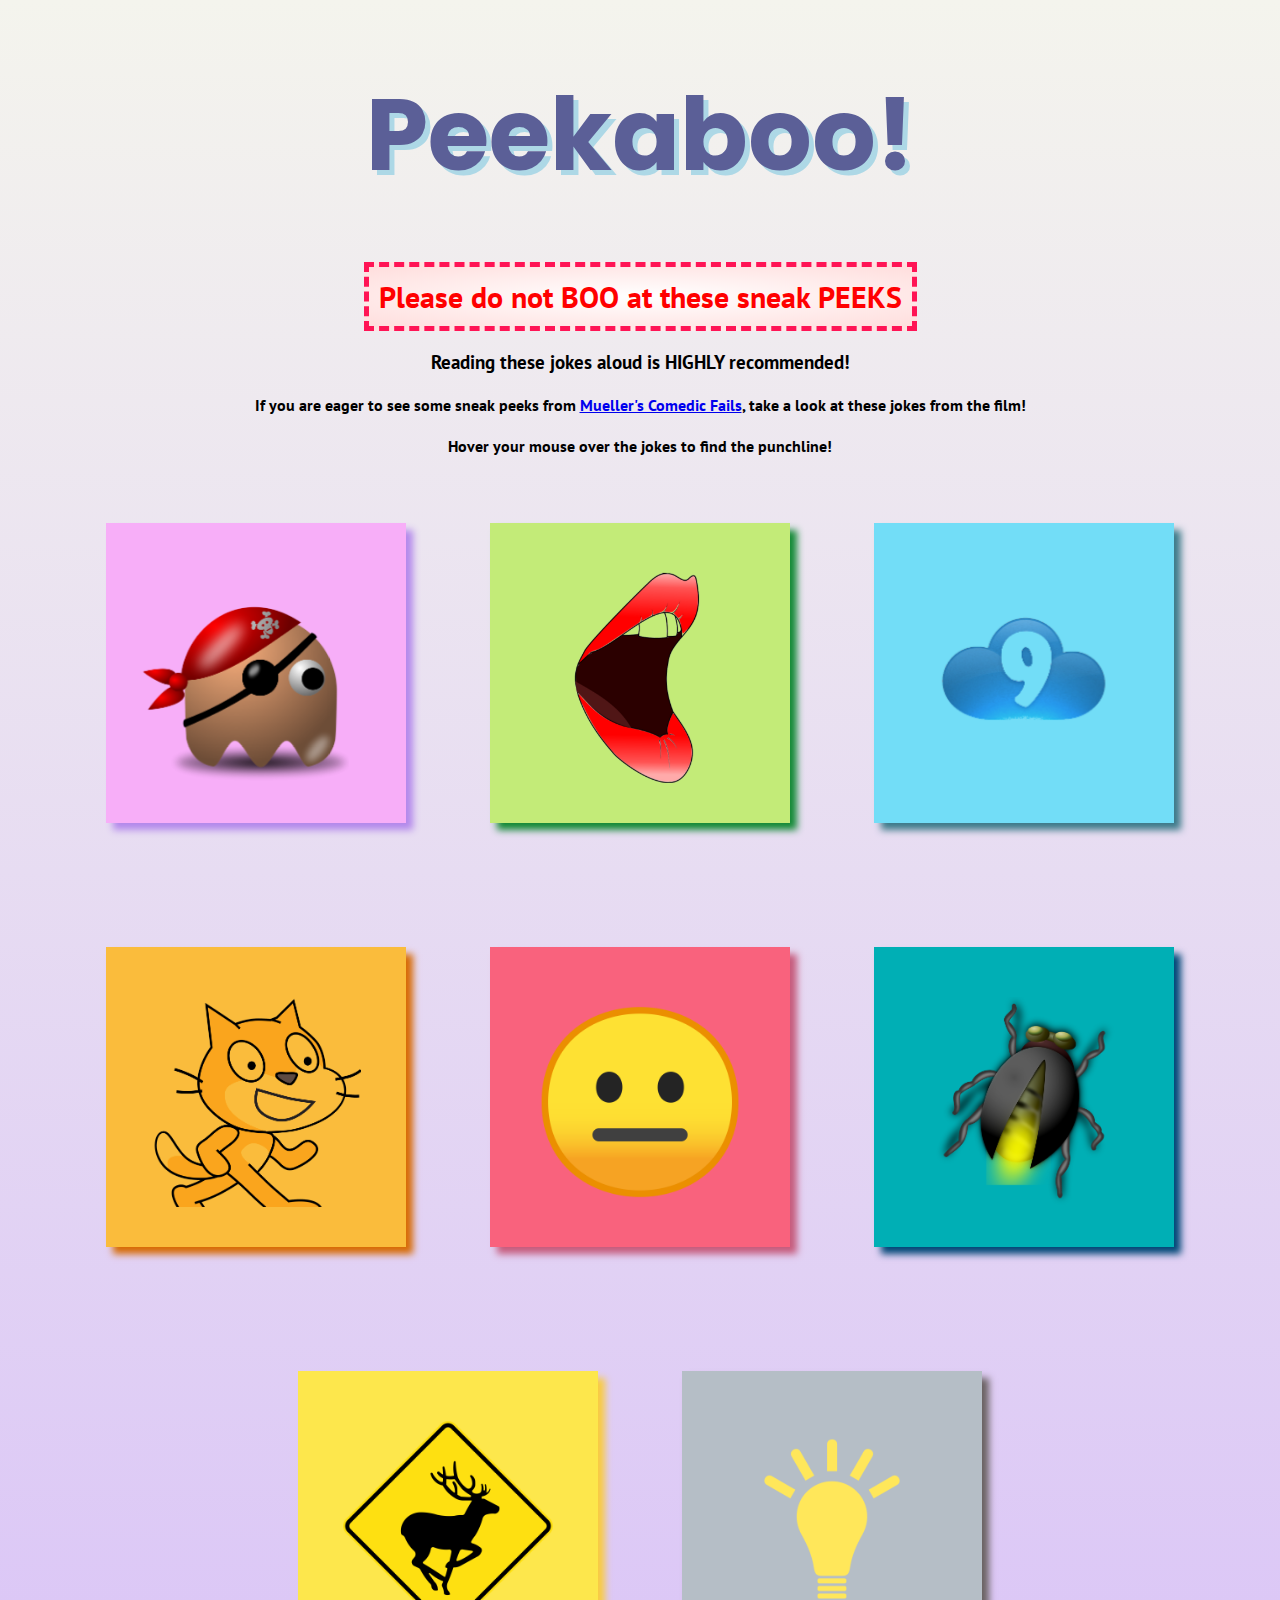
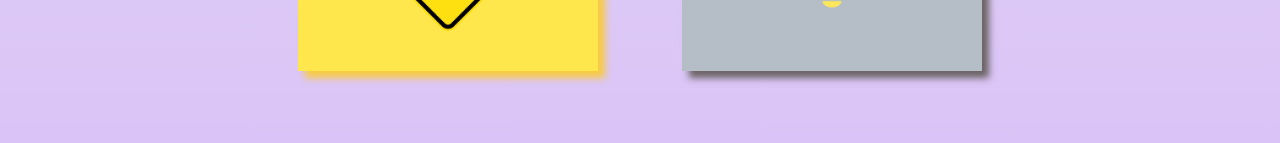
<file: index.html>
<!DOCTYPE html>
<!--bug.png: credit to treblac | http://www.publicdomainfiles.com/show_file.php?id=13925353225180-->
<!--c9.png: credit to Wikipedia Commons | https://en.wikipedia.org/wiki/File:Cloud9IDE.png-->
<!--deer.png: credit to Government of Victoria | https://commons.wikimedia.org/wiki/File:Australia_road_sign_W5-V134.svg-->
<!--light-bulb.png: credit to Subhashish Panigrahi | https://commons.wikimedia.org/wiki/File:Light_bulb_(yellow)_icon.svg-->
<!--pirate.png: credit to nicubunu acquired from OCAL (Website) | http://www.freestockphotos.biz/stockphoto/15895-->
<!--scratch.png: credit to Scratch Team | https://commons.wikimedia.org/wiki/File:%D0%9A%D0%BE%D1%82_%D0%A1%D0%BA%D1%80%D0%B5%D1%82%D1%87.svg-->
<!--sing.png: credit to Chrom72 | https://pixabay.com/en/lips-mouth-woman-red-open-sing-1600505/-->
<!--stoic.png: credit to Google | http://www.iconarchive.com/show/noto-emoji-smileys-icons-by-google/10026-neutral-face-icon.html-->
<html>
<head>
  <meta charset="utf-8">
  <meta name="viewport" content="width=device-width">
  <title>CSS3 Project</title>
  <link rel="stylesheet" href="style.css" type="text/css">
  <link href="https://fonts.googleapis.com/css?family=Poppins" rel="stylesheet">
  <link href="https://fonts.googleapis.com/css?family=PT+Sans" rel="stylesheet">
</head>
<body>
    <h1>Peekaboo!</h1>
    <h2>Please do not BOO at these sneak PEEKS</h2>
    <h3>Reading these jokes aloud is HIGHLY recommended!</h3>
    <h4>If you are eager to see some sneak peeks from <a href="https://elizabethv0218.github.io/movie-webpage/">Mueller's Comedic Fails</a>, take a look at these jokes from the film!</h4>
    <h4>Hover your mouse over the jokes to find the punchline!</h4>
    
        <div class="card" id=card1> <!--the id's will display the background color and shadow of the card-->
          <div class="fb"> <!--will keep the front and back of a card positioned-->
            <div class="front"> <!--the local image will be displayed on the front side of the card-->
              <img id="pirate" src="images/pirate.png" alt="Pirate" style="width:70%;height:70%;">
              <div class="back"> <!--when the card flips to the back the card will be displayed-->
                <p>What's a pirate's favorite letter?</p>
                <p>You'd think it'd be R, but their heart is at <span>C</span>. HARG! HARG!</p>
              </div>
            </div>
          </div> 
        </div>
        
        <div class="card" id=card2>
          <div class="fb">
            <div class="front">
              <img src="images/sing.png" alt="Singing" style="width:70%;height:70%;">
              <div class="back">
                <p>Knock Knock. Who's there? A little old lady.</p>
                <p><span>A little old lady who</span>? I didn't know you knew how to yoddle.</p>
              </div>
            </div>
          </div> 
        </div>
        
        <div class="card" id=card3>
          <div class="fb">
            <div class="front">
              <img src="images/c9.png" alt="Cloud9 Logo" style="width:70%;height:80%;">
              <div class="back">
                <p>I really love to code programs, games, and websites!</p>
                <p>It's like I'm on <span>Cloud9</span> (the programming website)</p>
              </div>
            </div>
          </div> 
        </div>
        
        <div class="card" id=card4>
          <div class="fb">
            <div class="front">
              <img src="images/scratch.png" alt="Scratch Cat" style="width:70%;height:70%;">
              <div class="back">
                <p>I used Scratch for my project, but it looks like</p>
                <p>Some of you may be <span>SCRATCHing</span> your head about what it is.</p>
              </div>
            </div>
          </div> 
        </div>
      
        <div class="card" id=card5>
          <div class="fb">
            <div class="front">
              <img src="images/stoic.png" alt="Stoic Emoji" style="width:70%;height:70%;">
              <div class="back">
                <p>Someone asked for 10 puns. I thought at least 1
                of them would make them laugh,</p>
                <p> but no <span>PUN IN TEN DID.</span></p>
              </div>
            </div>
          </div> 
        </div>
        
        <div class="card" id=card6>
          <div class="fb">
            <div class="front">
              <img src="images/bug.png" alt="Bug" style="width:70%;height:70%;">
              <div class="back">
                <p>I was making a game, but it wasn't working.</p>
                <p>"Agh! This program needs to stop <span>BUGGING!</span>"</p>
              </div>
            </div>
          </div> 
        </div>
        
        <div class="card" id=card7>
          <div class="fb">
            <div class="front">
              <img src="images/deer.png" alt="Deer" style="width:70%;height:70%;">
              <div class="back">
                <p>What do you call a deer with no eyes?</p>
                <p>I have no <span>EYE DEER</span> either.</p>
              </div>
            </div>
          </div> 
        </div>
        
        <div class="card" id=card8>
          <div class="fb">
            <div class="front">
              <img src="images/light-bulb.png" alt="Light Bulb" style="width:70%;height:70%;">
              <div class="back">
                <p>How many silent people does it take to screw in a lightbulb?</p>
                <p><span>...</span></p>
              </div>
            </div>
          </div> 
        </div>
</body>
</html>
</file>
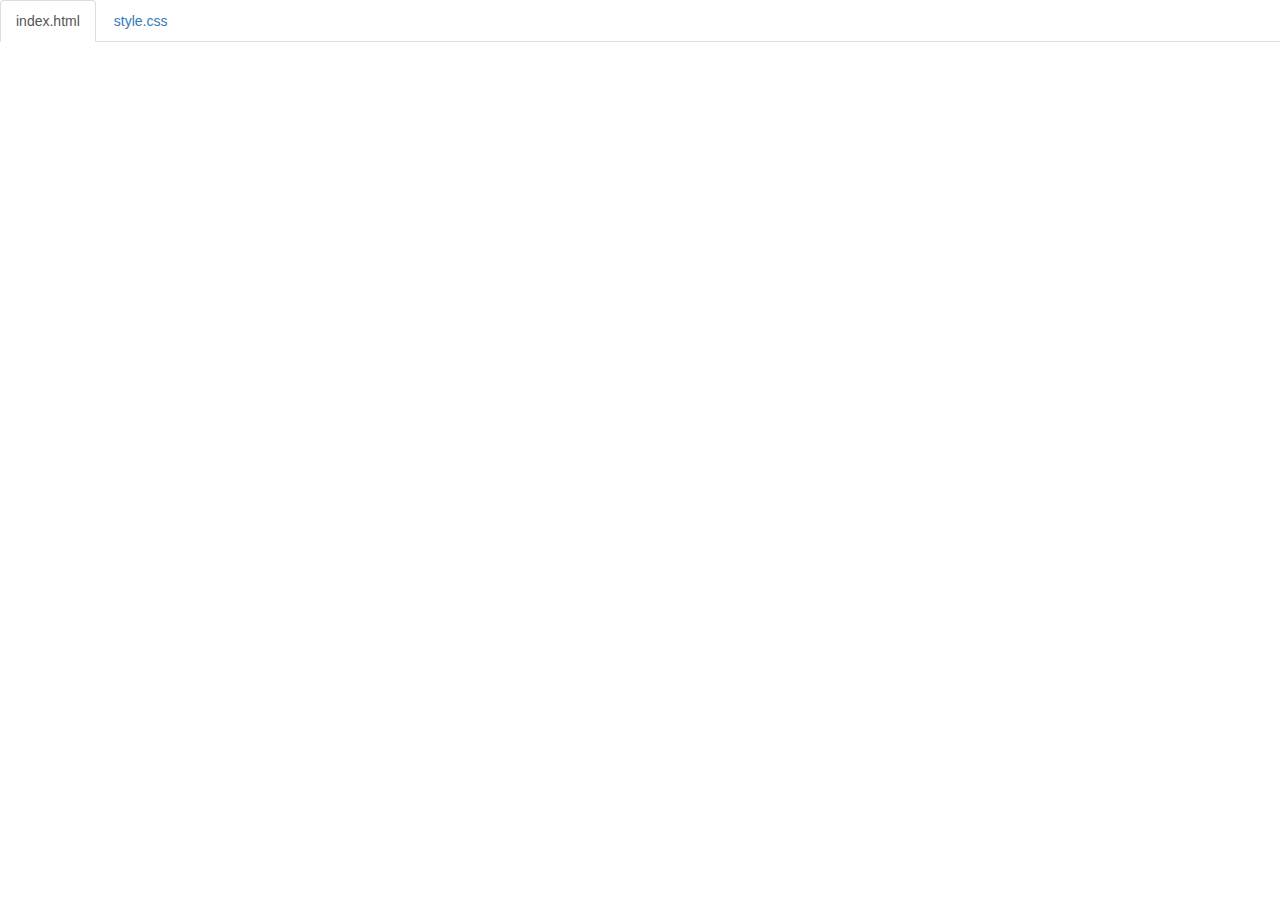
<file: code.html>
<!DOCTYPE html>
<html lang="en">

<head>
    <title>Code</title>
    <meta charset="utf-8">
    <meta name="viewport" content="width=device-width, initial-scale=1">
    <link rel="stylesheet" href="https://maxcdn.bootstrapcdn.com/bootstrap/3.3.6/css/bootstrap.min.css">
    <script src="https://ajax.googleapis.com/ajax/libs/jquery/1.12.0/jquery.min.js"></script>
    <script src="https://maxcdn.bootstrapcdn.com/bootstrap/3.3.6/js/bootstrap.min.js"></script>
    <style>
        body {
            padding-top: 50px;
        }
        .navbar-fixed-top {
            background-color: white;
        }
    </style>
</head>

<body>

<!--
The section below puts tabs at the top of the page.
As long as your files are index.html and style.css,
you don't need to change anything below.

If you have any other files, make sure you follow the structure below.
-->

    <div class="container-fluid">
        <ul class="nav nav-tabs navbar-fixed-top">
            <li class="active"><a href="#index">index.html</a></li>
            <li><a href="#style">style.css</a></li>
        </ul>

<!-- 
URL structure:
https://gist-it.appspot.com/github/OWNERSUSERNAME/REPONAME/raw/master/FILEPATH?footer=0

DIRECTIONS:
1. Copy the URL above
2. Paste it both places where you see URL below, i.e. script src="URL"
3. Replace the CAPITALIZED info with your info.

EXAMPLE: 
https://gist-it.appspot.com/github/bmuellerhstat/website-portfolio-example/raw/master/index.html?footer=0
-->
        <div class="tab-content">
            <div id="index" class="tab-pane fade in active">
                <script src="https://gist-it.appspot.com/github/elizabethv0218/css3-project/raw/master/index.html?footer=0"></script>
            </div>
            <div id="style" class="tab-pane fade">
                <script src="https://gist-it.appspot.com/github/elizabethv0218/css3-project/raw/master/style.css?footer=0"></script>
            </div>
        </div>
    </div>

    <script>
        $(document).ready(function() {
            $(".nav-tabs a").click(function() {
                $(this).tab('show');
            });
            $('.nav-tabs a').on('shown.bs.tab', function(event) {
                var x = $(event.target).text(); // active tab
                var y = $(event.relatedTarget).text(); // previous tab
                $(".act span").text(x);
                $(".prev span").text(y);
            });
            
            // custom code font-size (feel free to change this)
            $('pre').css('font-size','16px');
        });
    </script>

</body>

</html>
</file>
<file: style.css>
body {
    background-image: linear-gradient(#F4F4ED,#DAC4F7); /*top to bottom gradient: grey to lavendar*/
    background-repeat: no-repeat;
    text-align: center;
}

h1 {
    font-family: Poppins;
    font-size: 100px;
    margin-top: 60px; /*located 60 pixels farther down*/
    color: #5B5F97; /*indigo*/
    text-shadow: 5px 5px lightblue;
    /*the title has an animation called "ghostly" which will last for 1.5 seconds, with a slow start and end, no delay, and the animation will repeat three times according to the @keyframes below*/
    animation: ghostly 1.5s ease-in-out 0s 3 normal;
}

/*the animation will zoom the title in and out, appear and disappear, like a ghost*/
@keyframes ghostly {
    0% {opacity:1; font-size:100px;} /*fully visible & big in size after the page loads*/
    50% {opacity:0; font-size:50px;} /*loses visibility and smaller in size*/
    100% {opacity:1; font-size:100px;} /*returns to it's original state at the end*/
}

h2 {
    display:inline; /*prevents the border from stretching to the ends (left & right) of the page*/
    border: 5px dashed #FF1455; /*border syntax: [thickness, style, color]*/
    color: red;
    font-size: 30px;
    padding: 10px; /*space between the text and border*/
    background-image: radial-gradient(white, #FFDEDD); /*subtle circular gradient: white in the center becoming a light pink*/
}

p {
    padding: 50px 30px 0; /*space within the element: [top, left & right, bottom]; styles the text (jokes) to make them centered in the div*/
    font-size: 20px;
}

/*Will move, or translate, the text below the red text farther down*/
h3, h4 {
    transform: translate(0px,15px);
}

h2, h3, h4, p {
    font-family: PT Sans;
}

img {
    padding-top: 50px; /*centers the images vertically*/
}

span {
    font-weight: bold;
    color: black;
    transition: color 1s; /*used for highlighting the PUNchlines of the jokes from black to purple as mentioned in span:hover*/
}

span:hover {
    color: #721CE8; /*purple*/
}

.card {
    width: 300px;
    height: 300px;
    margin: 60px 40px; /*will separate the cards from other cards/elements*/
    display: inline-block; /*has the cards be next to each other*/
    overflow:hidden; /*prevents the back div from taking up space below the card and allows more uniformity in terms of spacing and the desired format*/
}

/*when the mouse hovers over the card, the front will flip vertically*/
.card:hover .fb {
    transform: rotateX(180deg);
}

/*the back of the card will flip vertically to be displayed*/
.back {
    color: black;
    transform: rotateX(180deg);
}

/*will flip the card to the back instead of flipping the image vertically*/
.fb {
    position: relative;
    text-align: center;
    transition: transform 1s; /*will have the front and back flip simultaneously*/
    transform-style: preserve-3d; /*allows content in the back to be displayed when flipped*/
}

/*when the front of the card is displayed, the content at the back will be hidden and vice versa*/
.front, .back {
    position: relative;
    backface-visibility: hidden;
}

#pirate {
    padding-right: 25px; /*meant to center the pirate image better*/
}

/*Each card is unique, so they are assigned different background colors and shadows*/
#card1 { /*light purple*/
    background-color: #F7AEF8;
    box-shadow: 7px 7px 7px #B388EB;
}

#card2 { /*green*/
    background-color: #C3EB78;
    box-shadow: 7px 7px 7px #138A36;
}

#card3 { /*light bright blue*/
    background-color: #72DDF7;
    box-shadow: 7px 7px 7px #3C7A89;
}

#card4 { /*orange*/
    background-color: #FABC3C;
    box-shadow: 7px 7px 7px #D76A03;
}

#card5 { /*red*/
    background-color: #F9627D;
    box-shadow: 7px 7px 7px #C65B7C;
}

#card6 { /*blue*/
    background-color: #00AFB5;
    box-shadow: 7px 7px 7px #004777;
}

#card7 { /*yellow*/
    background-color: #FDE74C;
    box-shadow: 7px 7px 7px #F9CB40;
}

#card8 { /*grey*/
    background-color: #B5BEC6;
    box-shadow: 7px 7px 7px #6A6262;
}
</file>
